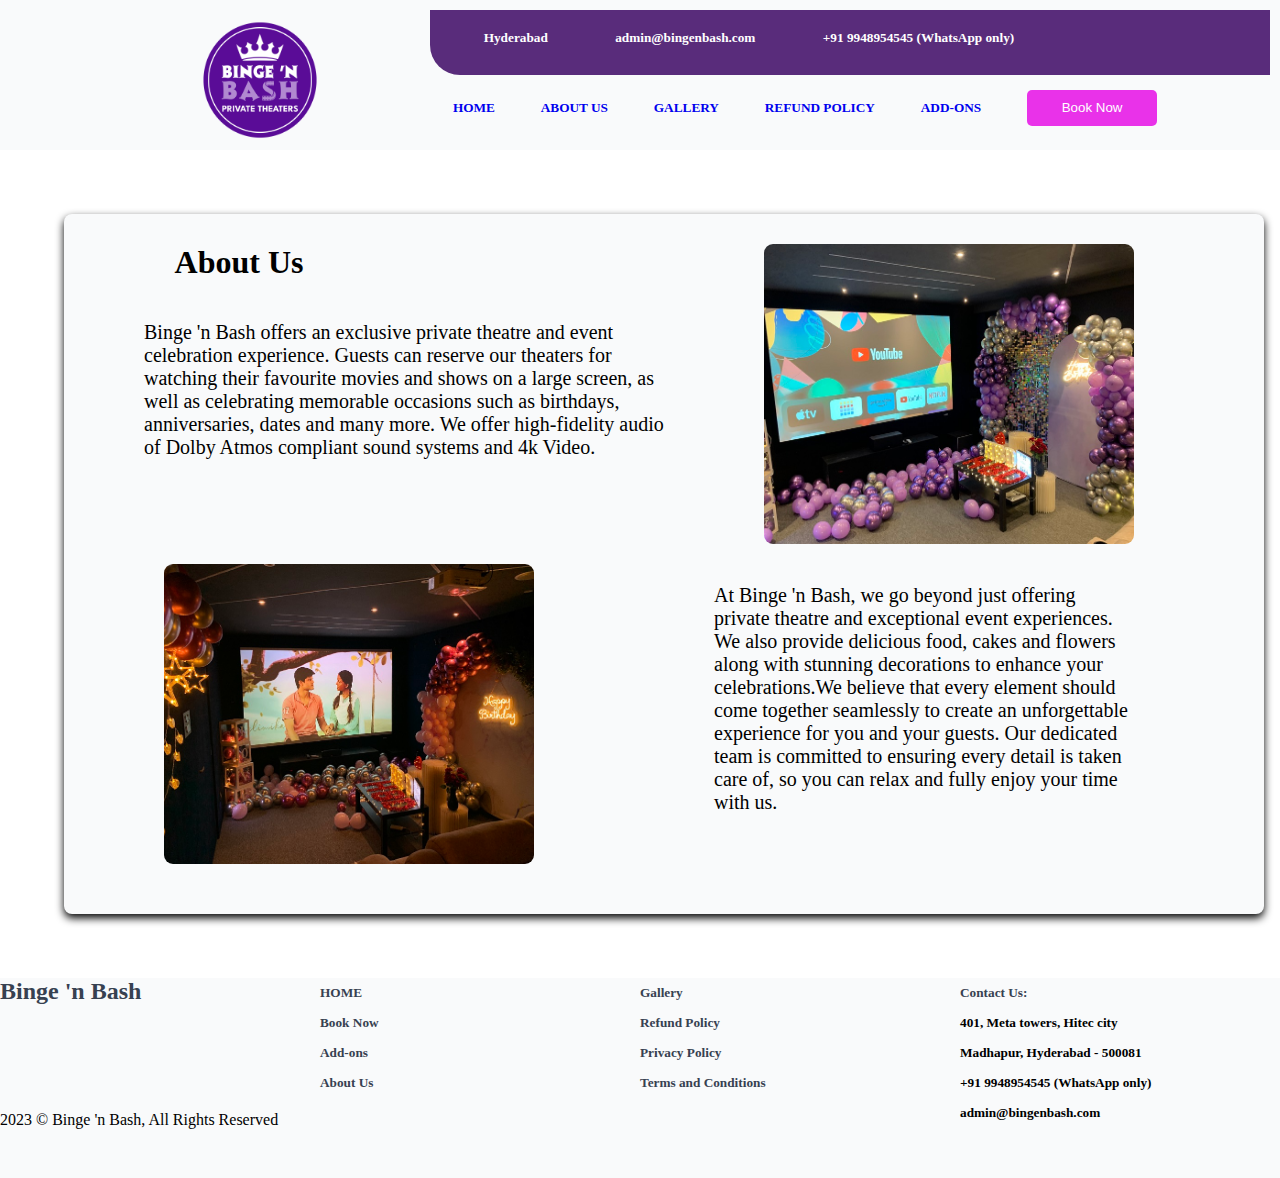
<file: about.html>
<!DOCTYPE html>
<html lang="en">
<head>
    <meta charset="UTF-8">
    <meta name="viewport" content="width=device-width, initial-scale=1.0">
    <link rel="stylesheet" href="about.css">
    <link rel="stylesheet" href="https://cdnjs.cloudflare.com/ajax/libs/font-awesome/6.5.1/css/all.min.css" integrity="sha512-DTOQO9RWCH3ppGqcWaEA1BIZOC6xxalwEsw9c2QQeAIftl+Vegovlnee1c9QX4TctnWMn13TZye+giMm8e2LwA==" crossorigin="anonymous" referrerpolicy="no-referrer" />
    <link rel="shortcut icon" href="vina\logo.png" type="image/x-icon">
</head>
<body>
    <div class="header">
        <a href="" class="im"> <img src="vina/logo.png" alt=""></a>
         <div class="nav-1">
             <a href="https://www.google.com/maps/place/Binge+'n+Bash+-+The+Party+Lounge/@17.4467329,78.3766231,17z/data=!3m1!4b1!4m6!3m5!1s0x3bcb93f64d17b98d:0x3370bfbf145a4e27!8m2!3d17.4467329!4d78.379198!16s%2Fg%2F11kk8w6hv1?entry=tts&shorturl=1">
                 <i class="fa-sharp fa-solid fa-location-dot"></i><h5>Hyderabad</h5></a>
              <a href="">   <i class="fa-sharp fa-solid fa-envelope"></i><h5> admin@bingenbash.com</h5></a>
              <a href="https://api.whatsapp.com/send/?phone=919948954545&text=Hi%2C+I+want+to+book+the+slot&type=phone_number&app_absent=0"> <i class="fa-brands fa-whatsapp"></i><h5>+91 9948954545 (WhatsApp only)</h5></a>
              
                 <a href="https://www.instagram.com/binge_n_bash/"><i class="fa-brands fa-instagram"></i></a>
                  <a href="https://www.facebook.com/people/Binge-n-Bash-Private-Theaters/61550343193803/"><i class="fa-brands fa-facebook"></i></a>
                  <a href="https://www.youtube.com/@bingenbash"><i class="fa-brands fa-youtube"></i></a>
            
         </div>
         <div class="nav2">
            <a href="index.html"><h5>HOME</h5></a>
            <a href="about.html"><h5>ABOUT US</h5></a>
           <a href="gallery.html"> <h5>GALLERY</h5></a>
            <a href="refund.html"><h5>REFUND POLICY</h5></a>
            <a href="add.html"><h5>ADD-ONS</h5></a>
            <a href="book.html"><button  class="istbutton">Book Now</button></a>
         </div>
 
     </div>


     <main>
        <div class="about-container">
            <div class="top">
                <div class="left"><h1>About Us</h1>

                   <p> Binge 'n Bash offers an exclusive private theatre and event celebration experience. Guests can reserve our theaters for watching their favourite movies and shows on a large screen, as well as celebrating memorable occasions such as birthdays, anniversaries, dates and many more. We offer high-fidelity audio of Dolby Atmos compliant sound systems and 4k Video.</p></div>
                <div class="right">
                    <img src="vina/majestic5.jpg" alt="">
                </div>
            </div>
            <div class="bottom">
                <div class="left1"><img src="vina/stellar2.a" alt=""></div>
                <div class="right1">
                    <p>At Binge 'n Bash, we go beyond just offering private theatre and exceptional event experiences. We also provide delicious food, cakes and flowers along with stunning decorations to enhance your celebrations.We believe that every element should come together seamlessly to create an unforgettable experience for you and your guests. Our dedicated team is committed to ensuring every detail is taken care of, so you can relax and fully enjoy your time with us.</p>
                </div>
            </div>
        </div>
        
    </main>


    
    <footer>
        <div class="container">
            <div class="sea">
                <a href=""><a href=""> <h2>Binge 'n Bash</h2></a>
                <div class="icon">
          
                    
              <a href="https://www.instagram.com/binge_n_bash/"><i class="fa-brands fa-instagram"></i></a>
               <a href="https://www.facebook.com/people/Binge-n-Bash-Private-Theaters/61550343193803/"><i class="fa-brands fa-facebook"></i></a>
               <a href="https://www.youtube.com/@bingenbash"><i class="fa-brands fa-youtube"></i></a>
                </div>
              <p id="ic"> 2023 © Binge 'n Bash, All Rights Reserved</p>
          
            </div>

            <div class="quick">
                <a href=""><h5>HOME</h6></a>
                <a href=""><h5>Book Now</h6></a>
               <a href=""> <h5>Add-ons</h6></a>
                <a href=""><h5>About Us</h6></a>
        
            </div>

            <div class="quick2">
                <a href=""><h5>Gallery</h5></a>
                <a href=""><h5>Refund Policy</h5></a>
                <a href=""><h5>Privacy Policy</h5></a>
                <a href=""><h5> Terms and Conditions</h5></a>
                </div>


<div class="cintact">
   <a href=""> <h5>Contact Us:</h5></a>
   <h5>401, Meta towers, Hitec city <br> 
    Madhapur, Hyderabad - 500081
   </h5>
   <h5>+91 9948954545 (WhatsApp only)</h5>
   <h5>admin@bingenbash.com</h5>
   
</div>

        </div>
    </footer>

</body>
</html>
</file>
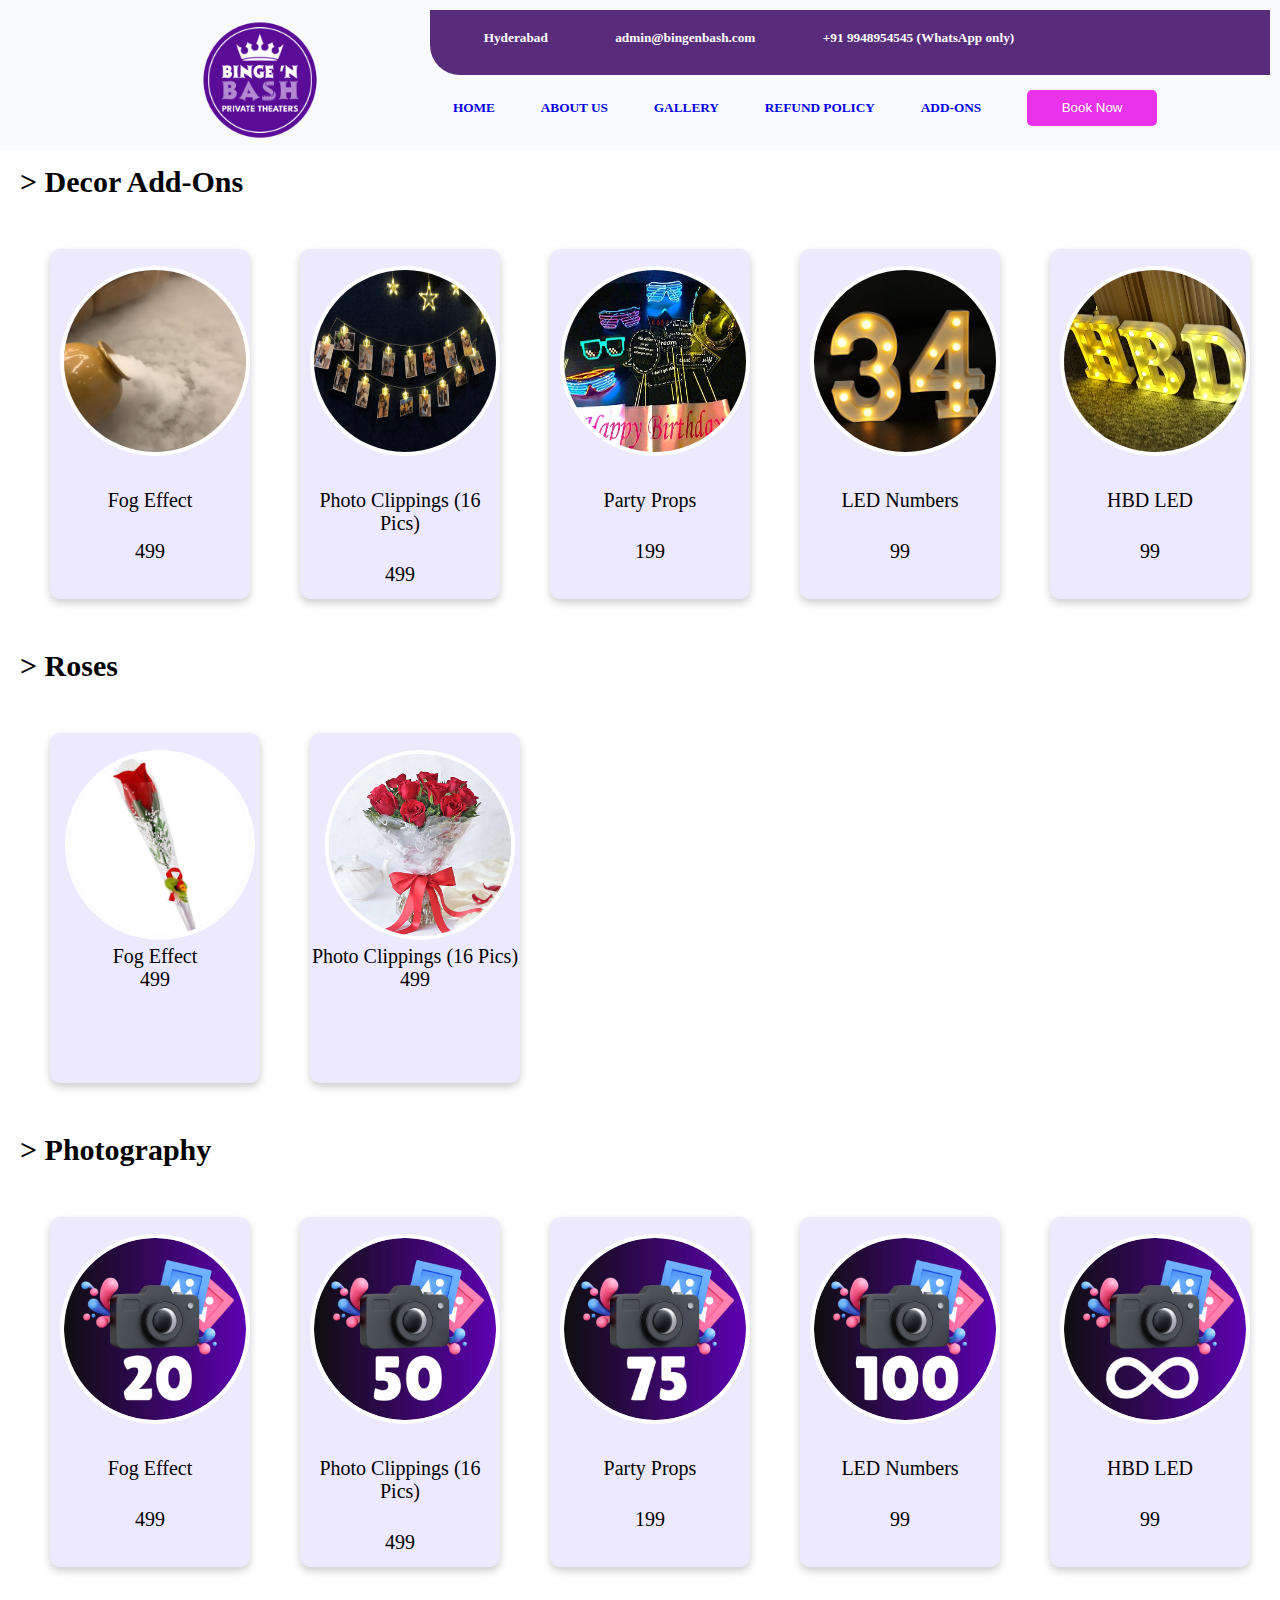
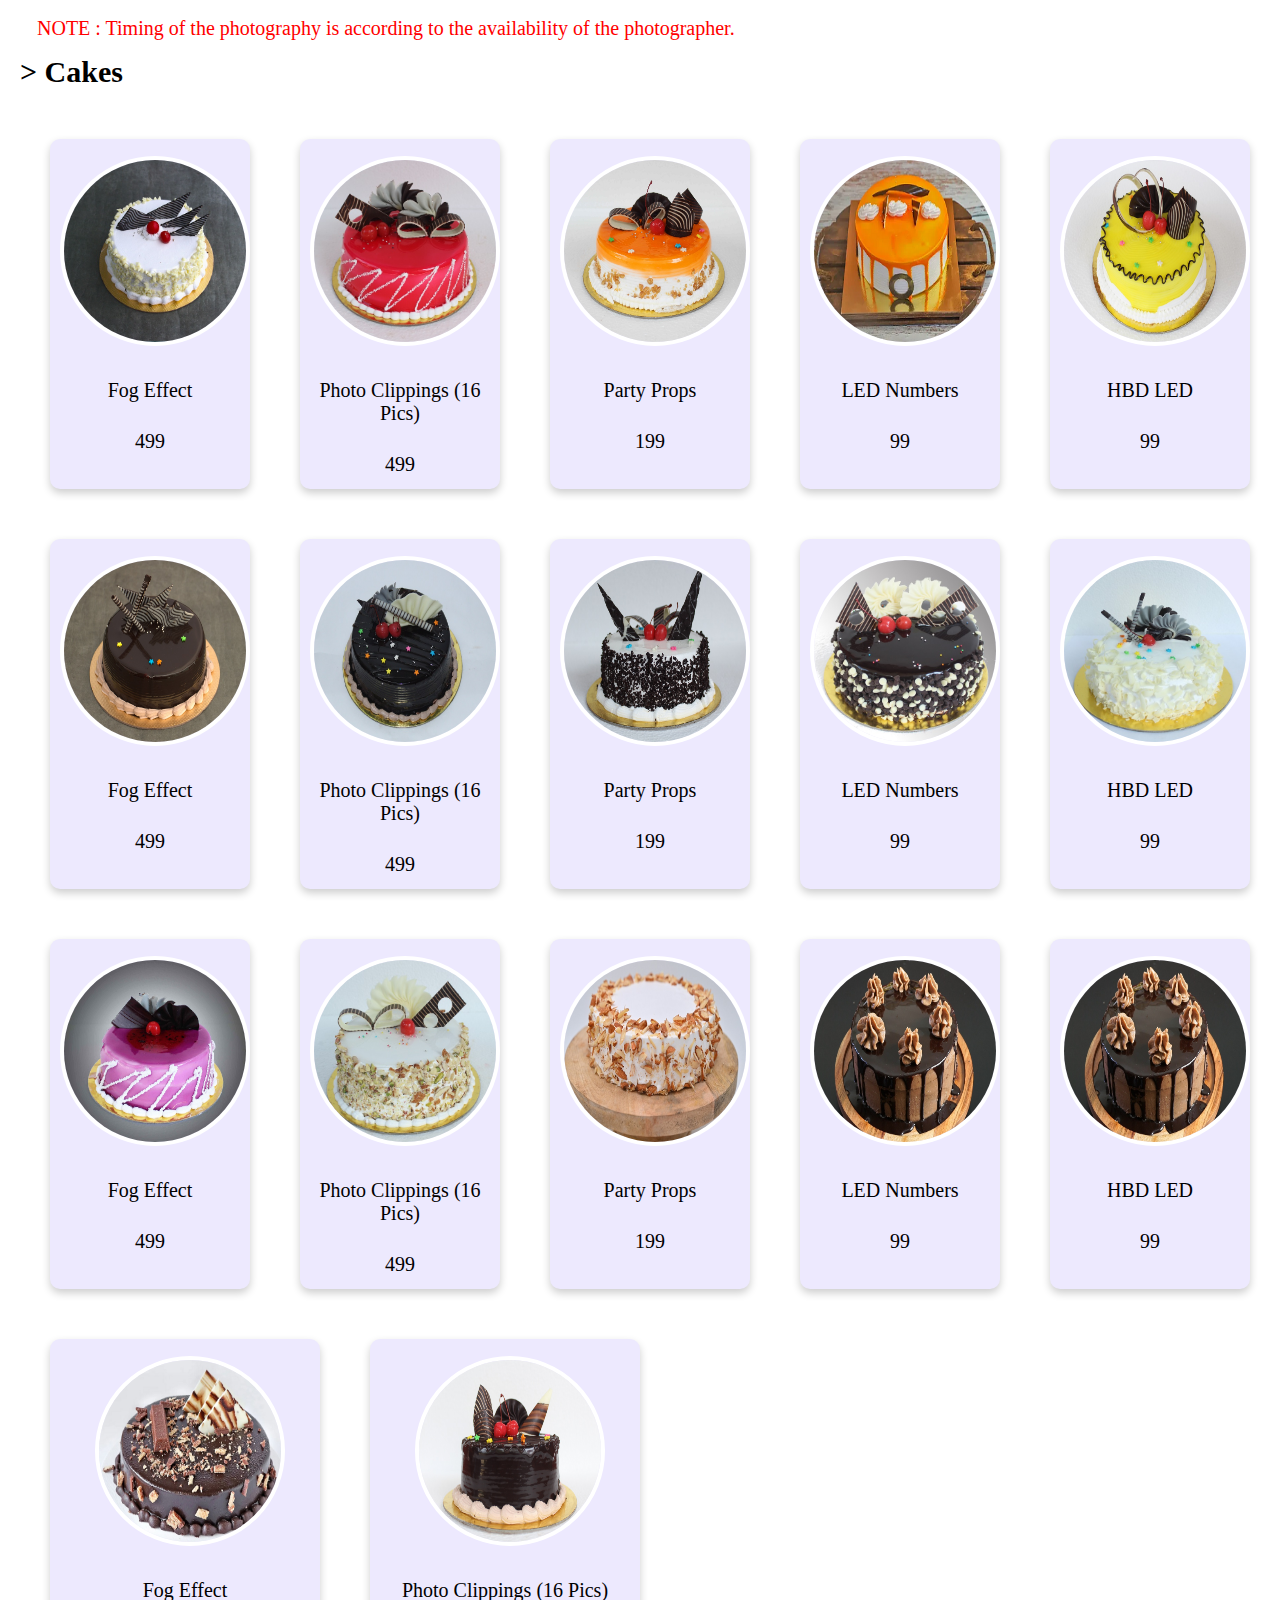
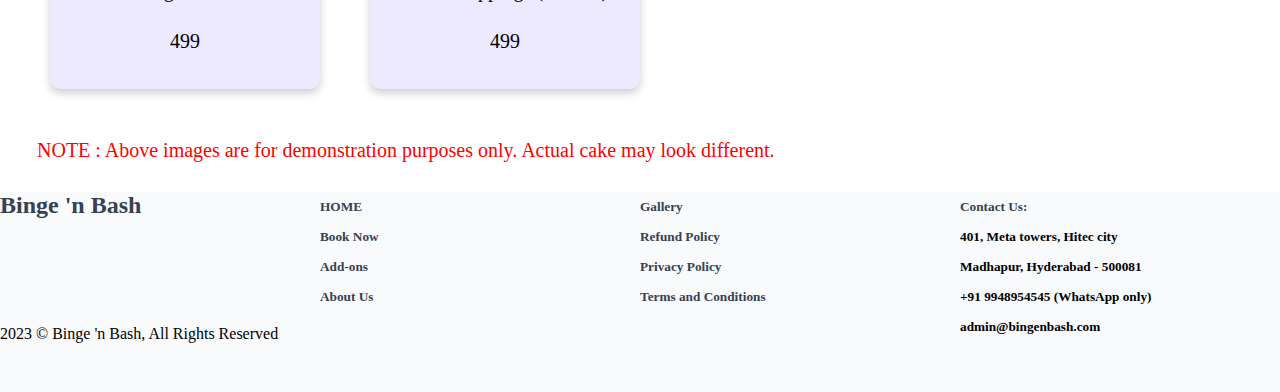
<file: add.html>
<!DOCTYPE html>
<html lang="en">
<head>
    <meta charset="UTF-8">
    <meta name="viewport" content="width=device-width, initial-scale=1.0">
    <link rel="stylesheet" href="add.css">
    <link rel="stylesheet" href="https://cdnjs.cloudflare.com/ajax/libs/font-awesome/6.5.1/css/all.min.css" integrity="sha512-DTOQO9RWCH3ppGqcWaEA1BIZOC6xxalwEsw9c2QQeAIftl+Vegovlnee1c9QX4TctnWMn13TZye+giMm8e2LwA==" crossorigin="anonymous" referrerpolicy="no-referrer" />
    <link rel="shortcut icon" href="vina\logo.png" type="image/x-icon">
</head>
<body>
    <div class="header">
        <a href="" class="im"> <img src="vina\logo.png" alt=""></a>
         <div class="nav-1">
             <a href="https://www.google.com/maps/place/Binge+'n+Bash+-+The+Party+Lounge/@17.4467329,78.3766231,17z/data=!3m1!4b1!4m6!3m5!1s0x3bcb93f64d17b98d:0x3370bfbf145a4e27!8m2!3d17.4467329!4d78.379198!16s%2Fg%2F11kk8w6hv1?entry=tts&shorturl=1">
                 <i class="fa-sharp fa-solid fa-location-dot"></i><h5>Hyderabad</h5></a>
              <a href="">   <i class="fa-sharp fa-solid fa-envelope"></i><h5> admin@bingenbash.com</h5></a>
              <a href="https://api.whatsapp.com/send/?phone=919948954545&text=Hi%2C+I+want+to+book+the+slot&type=phone_number&app_absent=0"> <i class="fa-brands fa-whatsapp"></i><h5>+91 9948954545 (WhatsApp only)</h5></a>
              
                 <a href="https://www.instagram.com/binge_n_bash/"><i class="fa-brands fa-instagram"></i></a>
                  <a href="https://www.facebook.com/people/Binge-n-Bash-Private-Theaters/61550343193803/"><i class="fa-brands fa-facebook"></i></a>
                  <a href="https://www.youtube.com/@bingenbash"><i class="fa-brands fa-youtube"></i></a>
            
         </div>
         <div class="nav2">
            <a href="home.html"><h5>HOME</h5></a>
            <a href="about.html"><h5>ABOUT US</h5></a>
           <a href="gallery.html"> <h5>GALLERY</h5></a>
            <a href="refund.html"><h5>REFUND POLICY</h5></a>
            <a href="add.html"><h5>ADD-ONS</h5></a>
            <a href="book.html"><button  class="istbutton">Book Now</button></a>
         </div>
 
     </div>


     <main>
        
        
        <h1>> Decor Add-Ons</h1>
        <div class="decor">
            <div class="container">
                <div class="card">
                    <img src="vina/fogeffect.png" alt="">
                    <p>Fog Effect</p>
                    <p>499</p>
                </div>
                <div class="card">
                    <img src="vina\photoclippings.jpg" alt="">
                        <p> Photo Clippings (16 Pics)</p>
                    <p>499</p>
                </div>
                <div class="card">
                    <img src="vina/partyprops.jpg" alt="">
                        <p> Party Props</p>         
                    <p>199</p>
                </div>
                <div class="card">
                    <img src="vina\lednumbers.jpg" alt="">
                      <p>LED Numbers         </p>
                    <p>99</p>
                </div>
                <div class="card">
                    <img src="vina\hbdletters.jpg" alt="">
                        <P> HBD LED </P>    
                    <p>99</p>
                </div>
            </div>

            <h1>> Roses</h1>
            <div class="container1">
                
                <div class="card1">
                    <img src="vina\singleflower.jpg"">
                    <p>Fog Effect</p>
                    <p>499</p>
                </div>
                <div class="card1">
                    <img src="vina\rosebouquet.png" alt="">
                        <p> Photo Clippings (16 Pics)</p>
                    <p>499</p>
                </div>
            </div>

<h1>> Photography</h1>
                <div class="container">
                    <div class="card">
                        <img src="vina\photo20.jpeg" alt="">
                        <p>Fog Effect</p>
                        <p>499</p>
                    </div>
                    <div class="card">
                        <img src="vina\photo50.jpeg" alt="">
                            <p> Photo Clippings (16 Pics)</p>
                        <p>499</p>
                    </div>
                    <div class="card">
                        <img src="vina\photo75.jpeg" alt="">
                            <p> Party Props</p>         
                        <p>199</p>
                    </div>
                    <div class="card">
                        <img src="vina\photo100.jpeg" alt="">
                          <p>LED Numbers         </p>
                        <p>99</p>
                    </div>
                    <div class="card">
                        <img src="vina\photounlimited.jpeg" alt="">
                            <P> HBD LED </P>    
                        <p>99</p>
                    </div>
                </div>
    
                
       <p id="one">NOTE : Timing of the photography is according to the availability of the photographer.</p>
            


       
<h1>> Cakes
</h1>

<div class="container">
    <div class="card">
        <img src="vina\vanillacake.jpg" alt="">
        <p>Fog Effect</p>
        <p>499</p>
    </div>
    <div class="card">
        <img src="vina\strawberrycake.jpg" alt="">
            <p> Photo Clippings (16 Pics)</p>
        <p>499</p>
    </div>
    <div class="card">
        <img src="vina\butterscotchcake.jpg" alt="">
            <p> Party Props</p>         
        <p>199</p>
    </div>
    <div class="card">
        <img src="vina\mangocrushcake.png" alt="">
          <p>LED Numbers         </p>
        <p>99</p>
    </div>
    <div class="card">
        <img src="vina\pineapplecake.jpg" alt="">
            <P> HBD LED </P>    
        <p>99</p>
    </div>
</div>

<div class="container">
    <div class="card">
        <img src="vina\chocolatecake.jpg" alt="">
        <p>Fog Effect</p>
        <p>499</p>
    </div>
    <div class="card">
        <img src="vina\darkchoclatecake.jpg" alt="">
            <p> Photo Clippings (16 Pics)</p>
        <p>499</p>
    </div>
    <div class="card">
        <img src="vina\blackforestcake.jpg" alt="">
            <p> Party Props</p>         
        <p>199</p>
    </div>
    <div class="card">
        <img src="vina\chocochipscake.jpg" alt="">
          <p>LED Numbers         </p>
        <p>99</p>
    </div>
    <div class="card">
        <img src="vina\whiteforestcake.jpg" alt="">
            <P> HBD LED </P>    
        <p>99</p>
    </div>
</div>

<div class="container">
    <div class="card">
        <img src="vina\blueberrycake.jpg" alt="">
        <p>Fog Effect</p>
        <p>499</p>
    </div>
    <div class="card">
        <img src="vina\dryfruitcake.jpg" alt="">
            <p> Photo Clippings (16 Pics)</p>
        <p>499</p>
    </div>
    <div class="card">
        <img src="vina\almondcrunchcake.jpeg" alt="">
            <p> Party Props</p>         
        <p>199</p>
    </div>
    <div class="card">
        <img src="vina\choclatecoffeecake.jpg" alt="">
          <p>LED Numbers         </p>
        <p>99</p>
    </div>
    <div class="card">
        <img src="vina\choclatecoffeecake.jpg" alt="">
            <P> HBD LED </P>    
        <p>99</p>
    </div>
</div>

<div class="container">
    <div class="card">
        <img src="vina\kitkatchoclatecake.jpg" alt="">
        <p>Fog Effect</p>
        <p>499</p>
    </div>
    <div class="card">
        <img src="vina\rumchoclatecake.jpg" alt="">
            <p> Photo Clippings (16 Pics)</p>
        <p>499</p>
    </div>
    
</div>
</div>


<p id="one">NOTE : Above images are for demonstration purposes only. Actual cake may look different.</p>

        </div>
    </main>


    
    <footer>
        <div class="container">
            <div class="sea">
                <a href=""><a href=""> <h2>Binge 'n Bash</h2></a>
                <div class="icon">
          
                    
              <a href="https://www.instagram.com/binge_n_bash/"><i class="fa-brands fa-instagram"></i></a>
               <a href="https://www.facebook.com/people/Binge-n-Bash-Private-Theaters/61550343193803/"><i class="fa-brands fa-facebook"></i></a>
               <a href="https://www.youtube.com/@bingenbash"><i class="fa-brands fa-youtube"></i></a>
                </div>
              <p id="ic"> 2023 © Binge 'n Bash, All Rights Reserved</p>
          
            </div>

            <div class="quick">
                <a href=""><h5>HOME</h6></a>
                <a href=""><h5>Book Now</h6></a>
               <a href=""> <h5>Add-ons</h6></a>
                <a href=""><h5>About Us</h6></a>
        
            </div>

            <div class="quick2">
                <a href=""><h5>Gallery</h5></a>
                <a href=""><h5>Refund Policy</h5></a>
                <a href=""><h5>Privacy Policy</h5></a>
                <a href=""><h5> Terms and Conditions</h5></a>
                </div>


<div class="cintact">
   <a href=""> <h5>Contact Us:</h5></a>
   <h5>401, Meta towers, Hitec city <br> 
    Madhapur, Hyderabad - 500081
   </h5>
   <h5>+91 9948954545 (WhatsApp only)</h5>
   <h5>admin@bingenbash.com</h5>
   
</div>

        </div>
    </footer>

</body>
</html>
</file>
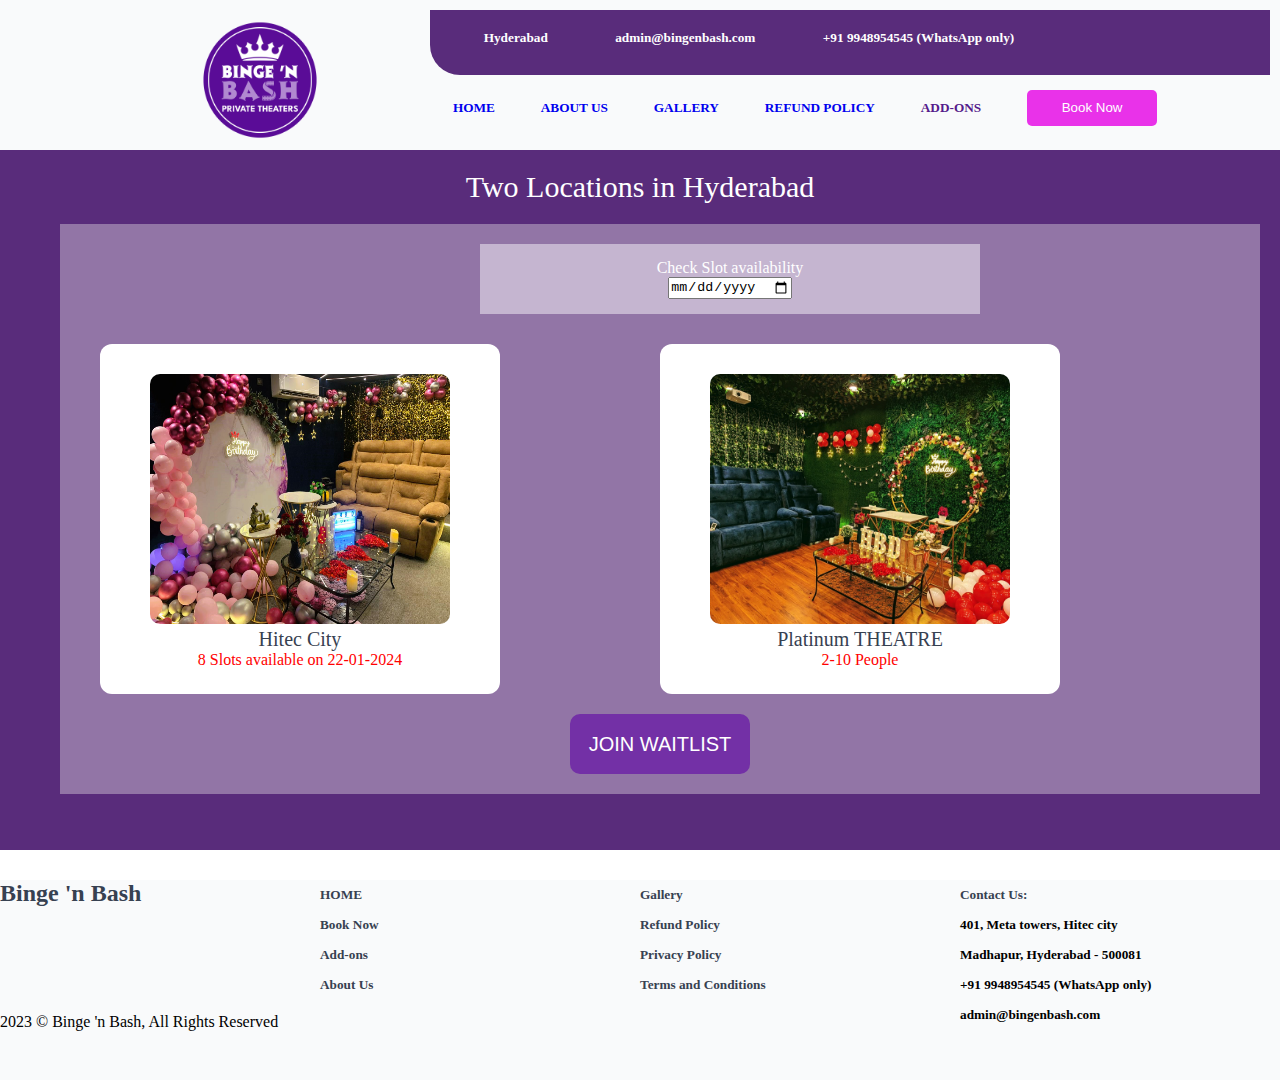
<file: book.html>
<!DOCTYPE html>
<html lang="en">
<head>
    <meta charset="UTF-8">
    <meta name="viewport" content="width=device-width, initial-scale=1.0">
    <link rel="stylesheet" href="book.css">
    <link rel="stylesheet" href="https://cdnjs.cloudflare.com/ajax/libs/font-awesome/6.5.1/css/all.min.css" integrity="sha512-DTOQO9RWCH3ppGqcWaEA1BIZOC6xxalwEsw9c2QQeAIftl+Vegovlnee1c9QX4TctnWMn13TZye+giMm8e2LwA==" crossorigin="anonymous" referrerpolicy="no-referrer" />
    <link rel="shortcut icon" href="vina\logo.png" type="image/x-icon">
</head>
<body>
    <div class="header">
        <a href="" class="im"> <img src="vina\logo.png" alt=""></a>
         <div class="nav-1">
             <a href="https://www.google.com/maps/place/Binge+'n+Bash+-+The+Party+Lounge/@17.4467329,78.3766231,17z/data=!3m1!4b1!4m6!3m5!1s0x3bcb93f64d17b98d:0x3370bfbf145a4e27!8m2!3d17.4467329!4d78.379198!16s%2Fg%2F11kk8w6hv1?entry=tts&shorturl=1">
                 <i class="fa-sharp fa-solid fa-location-dot"></i><h5>Hyderabad</h5></a>
              <a href="">   <i class="fa-sharp fa-solid fa-envelope"></i><h5> admin@bingenbash.com</h5></a>
              <a href="https://api.whatsapp.com/send/?phone=919948954545&text=Hi%2C+I+want+to+book+the+slot&type=phone_number&app_absent=0"> <i class="fa-brands fa-whatsapp"></i><h5>+91 9948954545 (WhatsApp only)</h5></a>
              
                 <a href="https://www.instagram.com/binge_n_bash/"><i class="fa-brands fa-instagram"></i></a>
                  <a href="https://www.facebook.com/people/Binge-n-Bash-Private-Theaters/61550343193803/"><i class="fa-brands fa-facebook"></i></a>
                  <a href="https://www.youtube.com/@bingenbash"><i class="fa-brands fa-youtube"></i></a>
            
         </div>
         <div class="nav2">
            <a href="home.html"><h5>HOME</h5></a>
            <a href="about.html"><h5>ABOUT US</h5></a>
           <a href="gallery.html"> <h5>GALLERY</h5></a>
            <a href="refund.html"><h5>REFUND POLICY</h5></a>
            <a href=""><h5>ADD-ONS</h5></a>
            <a href="book.html"><button  class="istbutton">Book Now</button></a>
         </div>
 
     </div>


     <main>
        <div class="card-container">
            <h2>Two Locations in Hyderabad
            </h2>
            <div class="box-container1">
                <div class="in"><label for="Check Slot availability">Check Slot availability
                    <br><input type="date" >
                </label></div>
                <div class="box-container">
                <div class="box">
                  <a href="platinum.html"> <img src="vina\v2stellar1.jpg" alt=""></a>
                    <h2>Hitec City</h2>
                    
                    <a href="">8 Slots available  on 22-01-2024</a>
                </div>

                <div class="box">
                 <a href="platinum.html"><img src="vina\emerald1book.jpg" alt=""></a>
                    <h2>platinum THEATRE</h2>
                    
                    <a href="">2-10 People</a>
                </div>
                
            </div>
            <button class="last">JOIN WAITLIST</button>
        </div>
        </div>
    </main>


    
    <footer>
        <div class="container">
            <div class="sea">
                <a href=""><a href=""> <h2>Binge 'n Bash</h2></a>
                <div class="icon">
          
                    
              <a href="https://www.instagram.com/binge_n_bash/"><i class="fa-brands fa-instagram"></i></a>
               <a href="https://www.facebook.com/people/Binge-n-Bash-Private-Theaters/61550343193803/"><i class="fa-brands fa-facebook"></i></a>
               <a href="https://www.youtube.com/@bingenbash"><i class="fa-brands fa-youtube"></i></a>
                </div>
              <p id="ic"> 2023 © Binge 'n Bash, All Rights Reserved</p>
          
            </div>

            <div class="quick">
                <a href=""><h5>HOME</h6></a>
                <a href=""><h5>Book Now</h6></a>
               <a href=""> <h5>Add-ons</h6></a>
                <a href=""><h5>About Us</h6></a>
        
            </div>

            <div class="quick2">
                <a href=""><h5>Gallery</h5></a>
                <a href=""><h5>Refund Policy</h5></a>
                <a href=""><h5>Privacy Policy</h5></a>
                <a href=""><h5> Terms and Conditions</h5></a>
                </div>


<div class="cintact">
   <a href=""> <h5>Contact Us:</h5></a>
   <h5>401, Meta towers, Hitec city <br> 
    Madhapur, Hyderabad - 500081
   </h5>
   <h5>+91 9948954545 (WhatsApp only)</h5>
   <h5>admin@bingenbash.com</h5>
   
</div>

        </div>
    </footer>

</body>
</html>
</file>
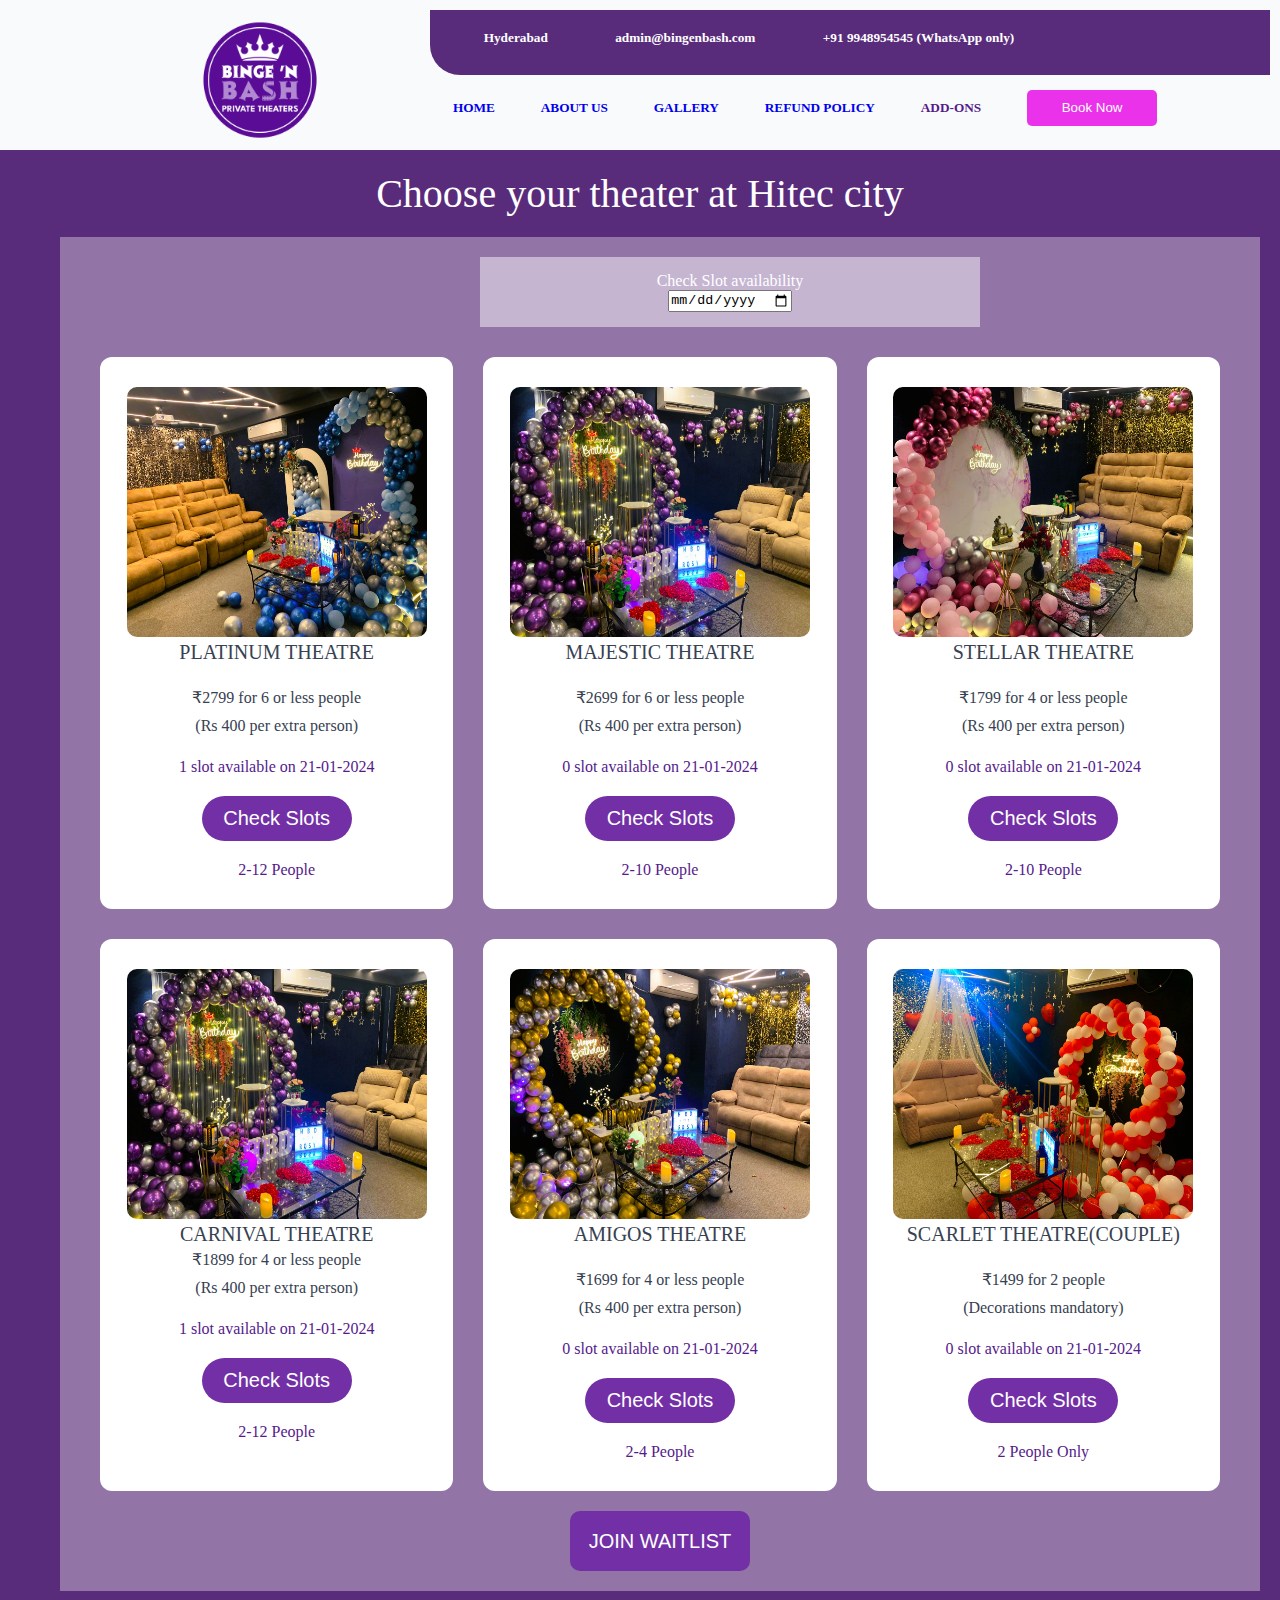
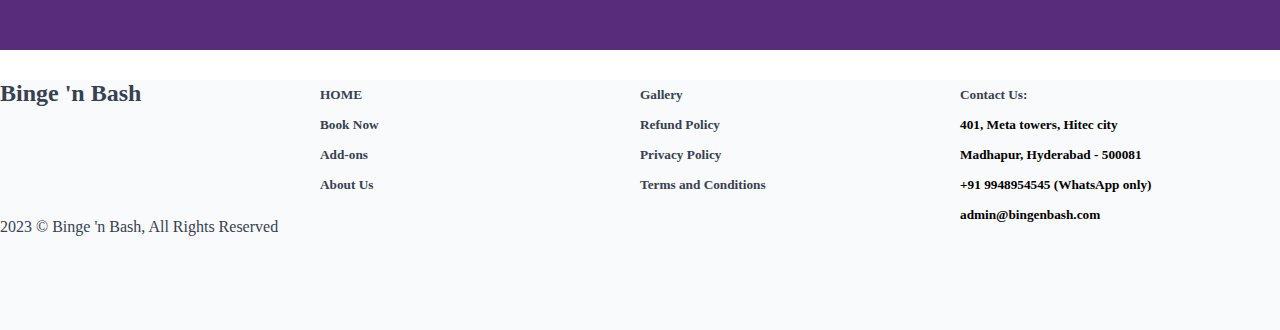
<file: last.html>
<!DOCTYPE html>
<html lang="en">
<head>
    <meta charset="UTF-8">
    <meta name="viewport" content="width=device-width, initial-scale=1.0">
    <title>Private Theaters for Celebrations in Hyderabad - Binge 'n Bash</title>
    <link rel="stylesheet" href="https://cdnjs.cloudflare.com/ajax/libs/font-awesome/6.5.1/css/all.min.css" integrity="sha512-DTOQO9RWCH3ppGqcWaEA1BIZOC6xxalwEsw9c2QQeAIftl+Vegovlnee1c9QX4TctnWMn13TZye+giMm8e2LwA==" crossorigin="anonymous" referrerpolicy="no-referrer" />
    <link rel="stylesheet" href="style.css">
</head>
<body>
    <div class="container1">
    <div class="header">
       <a href="" class="im"> <img src="vina/logo.png" alt=""></a>
        <div class="nav-1">
            <a href="https://www.google.com/maps/place/Binge+'n+Bash+-+The+Party+Lounge/@17.4467329,78.3766231,17z/data=!3m1!4b1!4m6!3m5!1s0x3bcb93f64d17b98d:0x3370bfbf145a4e27!8m2!3d17.4467329!4d78.379198!16s%2Fg%2F11kk8w6hv1?entry=tts&shorturl=1">
                <i class="fa-sharp fa-solid fa-location-dot"></i><h5>Hyderabad</h5></a>
             <a href="">   <i class="fa-sharp fa-solid fa-envelope"></i><h5> admin@bingenbash.com</h5></a>
             <a href="https://api.whatsapp.com/send/?phone=919948954545&text=Hi%2C+I+want+to+book+the+slot&type=phone_number&app_absent=0"> <i class="fa-brands fa-whatsapp"></i><h5>+91 9948954545 (WhatsApp only)</h5></a>
             
                <a href="https://www.instagram.com/binge_n_bash/"><i class="fa-brands fa-instagram"></i></a>
                 <a href="https://www.facebook.com/people/Binge-n-Bash-Private-Theaters/61550343193803/"><i class="fa-brands fa-facebook"></i></a>
                 <a href="https://www.youtube.com/@bingenbash"><i class="fa-brands fa-youtube"></i></a>
           
        </div>
        <div class="nav2">
           <a href="home.html"><h5>HOME</h5></a>
            <a href="about.html"><h5>ABOUT US</h5></a>
           <a href="gallery.html"> <h5>GALLERY</h5></a>
            <a href="refund.html"><h5>REFUND POLICY</h5></a>
            <a href=""><h5>ADD-ONS</h5></a>
            <a href="book.html"><button  class="istbutton">Book Now</button></a>
        </div>

    </div>
    <main>
        <div class="card-container">
            <h1>Choose your theater at Hitec city</h1>
            <div class="box-container1">
                <div class="in"><label for="Check Slot availability">Check Slot availability
                    <br><input type="date" >
                </label></div>
                <div class="box-container">
                <div class="box">
                    <img src="vina/v2.jpg" alt="">
                   <a href="platinum.html"> <h2>PLATINUM THEATRE</h2></a>
                    <p id="ze">₹2799 for 6 or less people </p>
                    <p id="ist">(Rs 400 per extra person)</p><br>
                    <a href="" id="ista">1 slot available on 21-01-2024</a><br>
                    <a href=""><button>Check Slots</button></a><br>
                    <a href="">2-12 People</a>
                </div>

                <div class="box">
                    <img src="vina/v4.jpg" alt="">
                    <h2>MAJESTIC THEATRE</h2>
                    <p id="ze">₹2699 for 6 or less people </p>
                    <p id="ist">(Rs 400 per extra person)</p><br>
                    <a href="" id="ista">0 slot available on 21-01-2024</a><br>
                    <a href=""><button>Check Slots</button></a><br>
                    <a href="">2-10 People</a>
                </div>
                <div class="box">
                    <img src="vina/v2stellar1.jpg" alt="">
                    <h2>STELLAR THEATRE</h2>
                    <p id="ze">₹1799 for 4 or less people </p>
                    <p id="ist">(Rs 400 per extra person)</p><br>
                    <a href="" id="ista">0 slot available on 21-01-2024</a><br>
                    <a href=""><button>Check Slots</button></a><br>
                    <a href="">2-10 People</a>
                </div>
                <div class="box">
                    <img src="vina/v2carnival1.jpg" alt="">
                    <h2>CARNIVAL THEATRE</h2>
                    <p>₹1899 for 4 or less people </p>
                    <p id="ist">(Rs 400 per extra person)</p><br>
                    <a href="" id="ista">1 slot available on 21-01-2024</a> <br>
                    <a href=""><button>Check Slots</button></a><br>
                    <a href="">2-12 People</a>
                </div>
                <div class="box">
                    <img src="vina/v5.jpg" alt="">
                    <h2>AMIGOS THEATRE</h2>
                    <p id="ze">₹1699 for 4 or less people </p>
                    <p id="ist">(Rs 400 per extra person)</p><br>
                    <a href="" id="ista">0 slot available on 21-01-2024</a><br>
                    <a href=""><button>Check Slots</button></a><br>
                    <a href="">2-4 People</a>
                </div>
                <div class="box">
                    <img src="vina/v2scarlet1.jpg" alt="">
                    <h2>SCARLET THEATRE(COUPLE)</h2>
                    <p id="ze">₹1499 for 2 people  </p>
                    <p id="ist">(Decorations mandatory)</p><br>
                    <a href="" id="ista">0 slot available on 21-01-2024</a><br>
                    <a href=""><button>Check Slots</button></a><br>
                    <a href="">2 People Only</a>
                </div>
            </div>
            <button class="last">JOIN WAITLIST</button>
        </div>
        </div>
    </main>


    <footer>
        <div class="container">
            <div class="sea">
                <a href=""><a href=""> <h2>Binge 'n Bash</h2></a>
                <div class="icon">
          
                    
              <a href="https://www.instagram.com/binge_n_bash/"><i class="fa-brands fa-instagram"></i></a>
               <a href="https://www.facebook.com/people/Binge-n-Bash-Private-Theaters/61550343193803/"><i class="fa-brands fa-facebook"></i></a>
               <a href="https://www.youtube.com/@bingenbash"><i class="fa-brands fa-youtube"></i></a>
                </div>
              <p id="ic"> 2023 © Binge 'n Bash, All Rights Reserved</p>
          
            </div>

            <div class="quick">
                <a href=""><h5>HOME</h6></a>
                <a href=""><h5>Book Now</h6></a>
               <a href=""> <h5>Add-ons</h6></a>
                <a href=""><h5>About Us</h6></a>
        
            </div>

            <div class="quick2">
                <a href=""><h5>Gallery</h5></a>
                <a href=""><h5>Refund Policy</h5></a>
                <a href=""><h5>Privacy Policy</h5></a>
                <a href=""><h5> Terms and Conditions</h5></a>
                </div>


<div class="cintact">
   <a href=""> <h5>Contact Us:</h5></a>
   <h5>401, Meta towers, Hitec city <br> 
    Madhapur, Hyderabad - 500081
   </h5>
   <h5>+91 9948954545 (WhatsApp only)</h5>
   <h5>admin@bingenbash.com</h5>
   
</div>

        </div>
    </footer>
</div>
</body>
</html>
</file>
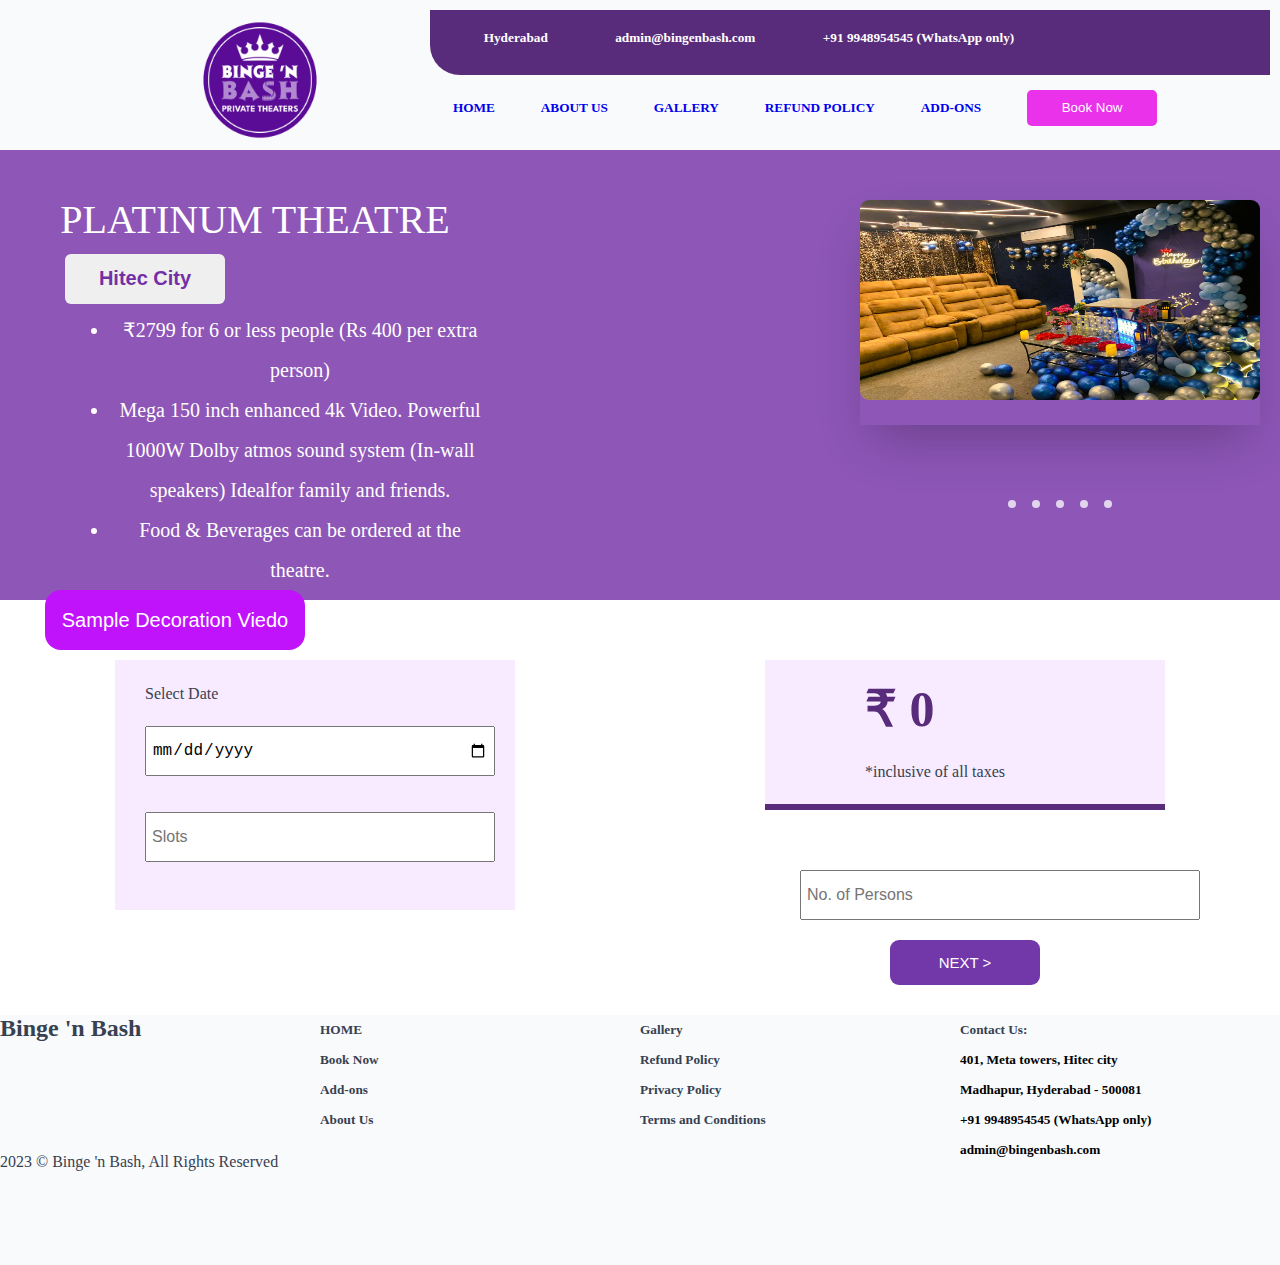
<file: platinum.html>
<!DOCTYPE html>
<html lang="en">
<head>
    <meta charset="UTF-8">
    <meta name="viewport" content="width=device-width, initial-scale=1.0">
    <title>Private Theaters for Celebrations in Hyderabad - Binge 'n Bash</title>
    <link rel="stylesheet" href="https://cdnjs.cloudflare.com/ajax/libs/font-awesome/6.5.1/css/all.min.css" integrity="sha512-DTOQO9RWCH3ppGqcWaEA1BIZOC6xxalwEsw9c2QQeAIftl+Vegovlnee1c9QX4TctnWMn13TZye+giMm8e2LwA==" crossorigin="anonymous" referrerpolicy="no-referrer" />
    <link rel="stylesheet" href="plat.css">
    <link rel="shortcut icon" href="vina\logo.png" type="image/x-icon">
</head>
<body>
    <div class="container1">
    <div class="header">
        <a href="" class="im"> <img src="vina/logo.png" alt=""></a>
        <div class="nav-1">
            <a href="https://www.google.com/maps/place/Binge+'n+Bash+-+The+Party+Lounge/@17.4467329,78.3766231,17z/data=!3m1!4b1!4m6!3m5!1s0x3bcb93f64d17b98d:0x3370bfbf145a4e27!8m2!3d17.4467329!4d78.379198!16s%2Fg%2F11kk8w6hv1?entry=tts&shorturl=1">
                <i class="fa-sharp fa-solid fa-location-dot"></i><h5>Hyderabad</h5></a>
             <a href="">   <i class="fa-sharp fa-solid fa-envelope"></i><h5> admin@bingenbash.com</h5></a>
             <a href="https://api.whatsapp.com/send/?phone=919948954545&text=Hi%2C+I+want+to+book+the+slot&type=phone_number&app_absent=0"> <i class="fa-brands fa-whatsapp"></i><h5>+91 9948954545 (WhatsApp only)</h5></a>
             
                <a href="https://www.instagram.com/binge_n_bash/"><i class="fa-brands fa-instagram"></i></a>
                 <a href="https://www.facebook.com/people/Binge-n-Bash-Private-Theaters/61550343193803/"><i class="fa-brands fa-facebook"></i></a>
                 <a href="https://www.youtube.com/@bingenbash"><i class="fa-brands fa-youtube"></i></a>
           
        </div>
        <div class="nav2">
            <a href="index.html"><h5>HOME</h5></a>
            <a href="about.html"><h5>ABOUT US</h5></a>
            <a href="gallery.html"><h5>GALLERY</h5></a>
            <a href="refund.html"><h5>REFUND POLICY</h5></a>
            <a href="add.html"><h5>ADD-ONS</h5></a>
            <a href="book.html"><button  class="istbutton">Book Now</button></a>
        </div>

    </div>



    <main>
        <div class="card-container">
            <div class="left">
                <h1>PLATINUM THEATRE</h1>
                <a href="https://www.google.com/maps/place/Binge+'n+Bash+-+The+Party+Lounge/@17.4467329,78.3766231,17z/data=!3m1!4b1!4m6!3m5!1s0x3bcb93f64d17b98d:0x3370bfbf145a4e27!8m2!3d17.4467329!4d78.379198!16s%2Fg%2F11kk8w6hv1?entry=tts&shorturl=1"></a><button class="istbtn"> <i class="fa-sharp fa-solid fa-location-dot"></i>Hitec City</button></a>
                <ul>
                    <h4><li>₹2799 for 6 or less people (Rs 400 per extra person)</li></h4>
                    <h4><li>Mega 150 inch enhanced 4k Video.
                            Powerful 1000W 
                            Dolby atmos sound system (In-wall speakers)
                            Idealfor family and friends.</li></h4>
                    <h4><li>Food & Beverages can be ordered at the theatre.</li></h4>
                </ul>
                <a href="https://www.youtube.com/watch?v=-L4gB3q4Rus"><button class="second">Sample Decoration Viedo</button></a>
            </div>
            <div class="right">
                <div class="slider-wrapper">
                    <div class="slider">
                        <img src="vina/v2platinum1.jpg" alt="" id="slide1">
                        <img src="vina/v2ami.jpg" alt="" id="slide2">
                        <img src="vina/v2carnival1.jpg" alt="" id="slide3">
                        <img src="vina/v2scarlet1.jpg" alt="" id="slide4">
                        <img src="vina/v2stellar1.jpg" alt="" id="slide5">
                    </div>
                    <div class="slider-nav">
                        <a href="#slide1"></a>
                        <a href="#slide2"></a>
                        <a href="#slide3"></a>
                        <a href="#slide4"></a>
                        <a href="#slide5"></a>

                    </div>
                </div>
            </div>
    
        
    </main>
<div class="form">
    <div class="left1">
        <p>Select Date </p><br>
        <input type="date" id="istinput"  placeholder=""><br>
        <br> <br>
        <input type="text" id="istinput"  placeholder="Slots">
    </div>
    <div class="right2">
        <h1>₹ 0</h1>
        <p>*inclusive of all taxes</p>
    </div>

   
</div>
<div class="bootom">
<input type="number" max="12" id="no" placeholder="No. of Persons">
<br> 
<a href=""><button class="next">Next ></button></a>
</div>


    <footer>
        <div class="container">
            <div class="sea">
                <a href=""><a href=""> <h2>Binge 'n Bash</h2></a>
                <div class="icon">
          
                    
              <a href="https://www.instagram.com/binge_n_bash/"><i class="fa-brands fa-instagram"></i></a>
               <a href="https://www.facebook.com/people/Binge-n-Bash-Private-Theaters/61550343193803/"><i class="fa-brands fa-facebook"></i></a>
               <a href="https://www.youtube.com/@bingenbash"><i class="fa-brands fa-youtube"></i></a>
                </div>
              <p id="ic"> 2023 © Binge 'n Bash, All Rights Reserved</p>
          
            </div>

            <div class="quick">
                <a href=""><h5>HOME</h6></a>
                <a href=""><h5>Book Now</h6></a>
               <a href=""> <h5>Add-ons</h6></a>
                <a href=""><h5>About Us</h6></a>
        
            </div>

            <div class="quick2">
                <a href=""><h5>Gallery</h5></a>
                <a href=""><h5>Refund Policy</h5></a>
                <a href=""><h5>Privacy Policy</h5></a>
                <a href=""><h5> Terms and Conditions</h5></a>
                </div>


<div class="cintact">
   <a href=""> <h5>Contact Us:</h5></a>
   <h5>401, Meta towers, Hitec city <br> 
    Madhapur, Hyderabad - 500081
   </h5>
   <h5>+91 9948954545 (WhatsApp only)</h5>
   <h5>admin@bingenbash.com</h5>
   
</div>

        </div>
    </footer>
</div>
</body>
</html>
</file>
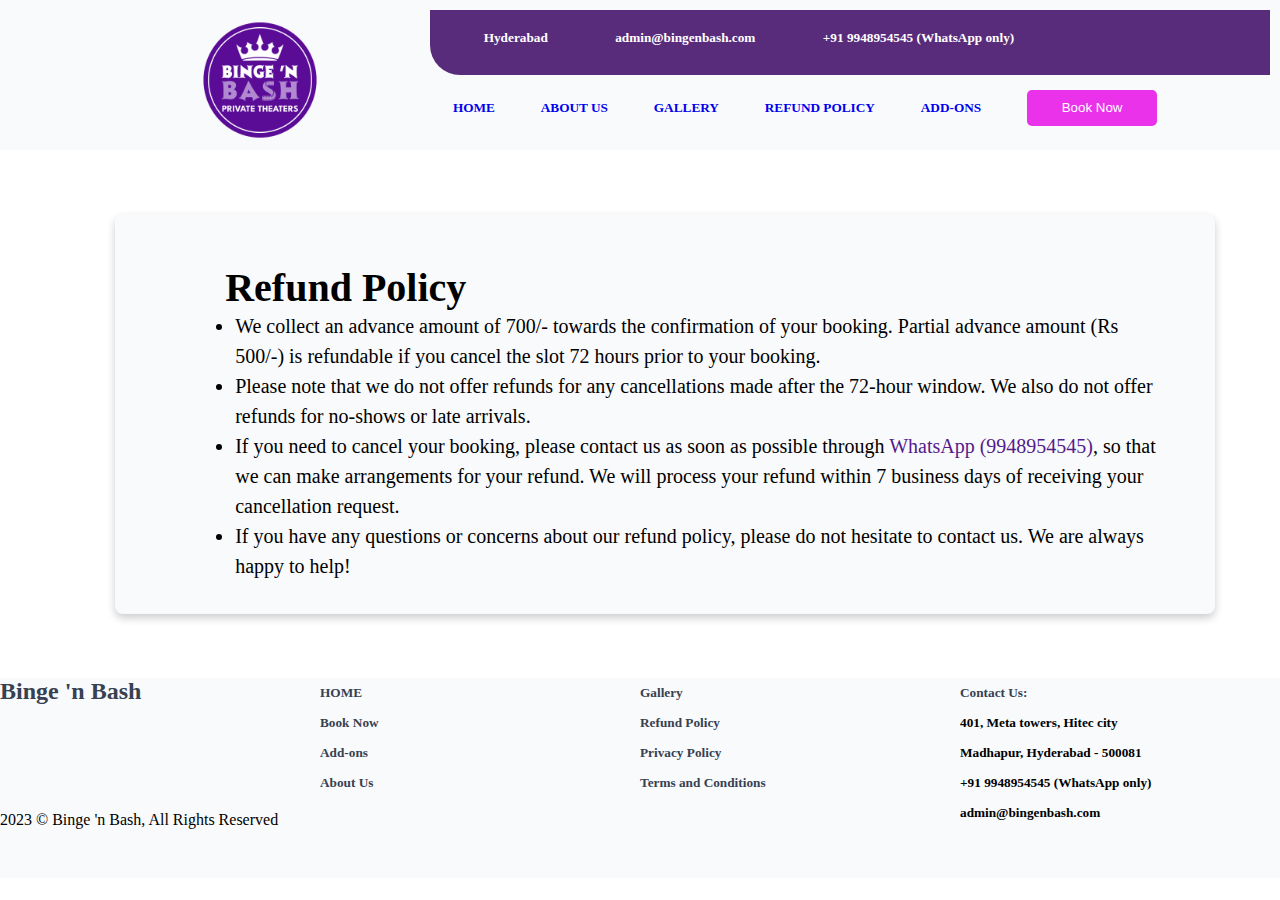
<file: refund.html>
<!DOCTYPE html>
<html lang="en">
<head>
    <meta charset="UTF-8">
    <meta name="viewport" content="width=device-width, initial-scale=1.0">
    <link rel="stylesheet" href="refund.css">
    <link rel="stylesheet" href="https://cdnjs.cloudflare.com/ajax/libs/font-awesome/6.5.1/css/all.min.css" integrity="sha512-DTOQO9RWCH3ppGqcWaEA1BIZOC6xxalwEsw9c2QQeAIftl+Vegovlnee1c9QX4TctnWMn13TZye+giMm8e2LwA==" crossorigin="anonymous" referrerpolicy="no-referrer" />
    <link rel="shortcut icon" href="vina\logo.png" type="image/x-icon">
</head>
<body>
    <div class="header">
        <a href="" class="im"> <img src="vina/logo.png" alt=""></a>
         <div class="nav-1">
             <a href="https://www.google.com/maps/place/Binge+'n+Bash+-+The+Party+Lounge/@17.4467329,78.3766231,17z/data=!3m1!4b1!4m6!3m5!1s0x3bcb93f64d17b98d:0x3370bfbf145a4e27!8m2!3d17.4467329!4d78.379198!16s%2Fg%2F11kk8w6hv1?entry=tts&shorturl=1">
                 <i class="fa-sharp fa-solid fa-location-dot"></i><h5>Hyderabad</h5></a>
              <a href="">   <i class="fa-sharp fa-solid fa-envelope"></i><h5> admin@bingenbash.com</h5></a>
              <a href="https://api.whatsapp.com/send/?phone=919948954545&text=Hi%2C+I+want+to+book+the+slot&type=phone_number&app_absent=0"> <i class="fa-brands fa-whatsapp"></i><h5>+91 9948954545 (WhatsApp only)</h5></a>
              
                 <a href="https://www.instagram.com/binge_n_bash/"><i class="fa-brands fa-instagram"></i></a>
                  <a href="https://www.facebook.com/people/Binge-n-Bash-Private-Theaters/61550343193803/"><i class="fa-brands fa-facebook"></i></a>
                  <a href="https://www.youtube.com/@bingenbash"><i class="fa-brands fa-youtube"></i></a>
            
         </div>
         <div class="nav2">
            <a href="index.html"><h5>HOME</h5></a>
            <a href="about.html"><h5>ABOUT US</h5></a>
             <a href="gallery.html"><h5>GALLERY</h5></a>
             <a href="refund.html"><h5>REFUND POLICY</h5></a>
             <a href="add.html"><h5>ADD-ONS</h5></a>
             <a href="book.html"><button  class="istbutton">Book Now</button></a>
         </div>
 
     </div>

     <!-- header end here -->


<!-- main section starts -->

     <main>
        
       <div class="container2">
        <h1>Refund Policy</h1>
        <ul>
            <li>We collect an advance amount of 700/- towards the confirmation of your booking. Partial advance amount (Rs 500/-) is refundable if you cancel the slot 72 hours prior to your booking.</li>
            <li>Please note that we do not offer refunds for any cancellations made after the 72-hour window. We also do not offer refunds for no-shows or late arrivals.</li>
            <li>If you need to cancel your booking, please contact us as soon as possible through <a href="">WhatsApp (9948954545)</a>, so that we can make arrangements for your refund. We will process your refund within 7 business days of receiving your cancellation request.</li>
            <li>If you have any questions or concerns about our refund policy, please do not hesitate to contact us. We are always happy to help!</li>
        </ul>
       </div>
    </main>


    
    <footer>
        <div class="container">
            <div class="sea">
                <a href=""><a href=""> <h2>Binge 'n Bash</h2></a>
                <div class="icon">
          
                    
              <a href="https://www.instagram.com/binge_n_bash/"><i class="fa-brands fa-instagram"></i></a>
               <a href="https://www.facebook.com/people/Binge-n-Bash-Private-Theaters/61550343193803/"><i class="fa-brands fa-facebook"></i></a>
               <a href="https://www.youtube.com/@bingenbash"><i class="fa-brands fa-youtube"></i></a>
                </div>
              <p id="ic"> 2023 © Binge 'n Bash, All Rights Reserved</p>
          
            </div>

            <div class="quick">
                <a href=""><h5>HOME</h6></a>
                <a href=""><h5>Book Now</h6></a>
               <a href=""> <h5>Add-ons</h6></a>
                <a href=""><h5>About Us</h6></a>
        
            </div>

            <div class="quick2">
                <a href=""><h5>Gallery</h5></a>
                <a href=""><h5>Refund Policy</h5></a>
                <a href=""><h5>Privacy Policy</h5></a>
                <a href=""><h5> Terms and Conditions</h5></a>
                </div>


<div class="cintact">
   <a href=""> <h5>Contact Us:</h5></a>
   <h5>401, Meta towers, Hitec city <br> 
    Madhapur, Hyderabad - 500081
   </h5>
   <h5>+91 9948954545 (WhatsApp only)</h5>
   <h5>admin@bingenbash.com</h5>
   
</div>

        </div>
    </footer>

</body>
</html>
</file>
<file: about.css>
*{
    margin: 0;
    padding: 0;
    box-sizing: border-box;
   text-decoration: none;
}
.header{
    display: grid;
    grid-template-columns: repeat(3,1fr);
    grid-template-rows: repeat(2,1fr);
    background-color:#F9FAFB;
    height: 150px;
    width: 100%;padding: 10px;
    
}
.header img {
    height: 140px;
    width: 140px;
    margin-bottom: 10px;
}
.header .im{
    grid-template-columns: 1;
    grid-column-end: 2;
    grid-row-start: 1;
    grid-row-end: 3; margin-left: 180px;
   
}
.header .nav-1{
    display: flex;
    justify-content: space-around;
    background-color: #592C7B;
    border-bottom-left-radius: 30px;
    color: white;
    padding: 20px;
    grid-column-start: 2;
    grid-column-end: 4;
}
.nav-1 a{
    color: white;
    display: flex;
}
.header .nav2{
    display: flex;
    justify-content: space-around;
    align-items: center;grid-row-start: 2;
    grid-row-end: 3;
    grid-column-start: 2;
    grid-column-end: 4;
    margin-right: 90px;
    
}
.istbutton{
    height: 36px;
    width: 130px;
    background-color: rgb(233, 50, 233);
    border: none;
    color: white;
    border-radius: 5px;
}

.about-container{
    height: 700px;
    width: 1200px;
    background-color:#F9FAFB;
    margin-left: 5%;
    margin-top: 5%;
    margin-bottom: 5%;
    border-radius: 8px;
    position: relative;
    color: #000000;
    box-shadow:
    0 4px 8px 0 rgba(0, 0, 0, 7)
}
.about-container .top{
    height: 50%;
    display: flex;
}
.about-container .left{
    width: 50%;
}
.left h1{
    text-align: center;
    margin-right: 250px;
    margin-top: 30px;
}
.left p{
    margin-top: 40px;
    margin-left: 80px;
    font-size: 20px;
}
.top img{
    height: 300px;
    width: 370px;
    border-radius: 9px;
    margin-left: 100px;
    margin-top: 30px;
}

.about-container .bottom{
    height: 50%;
    display: flex;
}

.about-container .bottom .right1{
    width: 50%;
}
.bottom .right1 p{
   margin-left: 180px;
   font-size: 20px;
   margin-top: 20px;
}

.bottom img{
    height: 300px;
    width: 370px;border-radius: 9px;
    margin-left: 100px;
}
footer .container{
    background-color: #F9FAFB;
    height: 200px ;
    width:100%;
    display: grid;
    grid-template-columns: repeat(4, 1fr);
    margin-top: 30px;
}
.container .sea .icon{
  padding: 10px;
  line-height: 30px;
  margin-top: 20px;
  
}

.sea #ic{
    margin-top: 66px;
}
.sea i{
    color: purple;
}
.container .quick, .quick2 ,.cintact{
    line-height: 30px;
}
.container a{
    color:#374151;
    text-decoration: none;
}
.container a:hover{
    color: #7330A6;
}
</file>
<file: add.css>
*{
    margin: 0;
    padding: 0;
    box-sizing: border-box;
   text-decoration: none;
   
}
a,.card{
    cursor: pointer;
}
.header{
    display: grid;
    grid-template-columns: repeat(3,1fr);
    grid-template-rows: repeat(2,1fr);
    background-color:#F9FAFB;
    height: 150px;
    width: 100%;padding: 10px;
    
}
.header img {
    height: 140px;
    width: 140px;
    margin-bottom: 10px;
}
.header .im{
    grid-template-columns: 1;
    grid-column-end: 2;
    grid-row-start: 1;
    grid-row-end: 3; margin-left: 180px;
   
}
.header .nav-1{
    display: flex;
    justify-content: space-around;
    background-color: #592C7B;
    border-bottom-left-radius: 30px;
    color: white;
    padding: 20px;
    grid-column-start: 2;
    grid-column-end: 4;
}
.nav-1 a{
    color: white;
    display: flex;
}
.header .nav2{
    display: flex;
    justify-content: space-around;
    align-items: center;grid-row-start: 2;
    grid-row-end: 3;
    grid-column-start: 2;
    grid-column-end: 4;
    margin-right: 90px;
    
}
.istbutton{
    height: 36px;
    width: 130px;
    background-color: rgb(233, 50, 233);
    border: none;
    color: white;
    border-radius: 5px;
}
footer .container{
    background-color: #F9FAFB;
    height: 200px ;
    width:100%;
    display: grid;
    grid-template-columns: repeat(4, 1fr);
    margin-top: 30px;
}
.container .sea .icon{
  padding: 10px;
  line-height: 30px;
  margin-top: 20px;
  
}

.sea #ic{
    margin-top: 66px;
}
.sea i{
    color: purple;
}
.container .quick, .quick2 ,.cintact{
    line-height: 30px;
}
.container a{
    color:#374151;
    text-decoration: none;
}
.container a:hover{
    color: #7330A6;
}
.decor .container{
    display: flex;
    gap: 50px;
    margin: 50px;
}
.container1 img{
    height: 190px;
    width: 190px;
    border-radius: 50%;
    margin-left: 10px;
    border: 4px solid white;
    margin-top: 17px;
}
.container1 .card1{
    height: 350px;
    width: 210px;
    background-color: #EDE9FE;
    border-radius: 10px;
    text-align: center;
    font-size: 20px;
    box-shadow:
    0 4px 8px 0 rgba(0, 0, 0, 0.2)
}
.container1 .card1:hover{
    background-color: #5B21B6;
    
}

.container1{
    display: flex;
    gap: 50px;
    margin: 50px;
}
.container.card p{
    margin-top: 28px;
}

#one{
    color: red;
    margin-left: 37px;
    font-size: 20px;
}

.container img{
    height: 190px;
    width: 190px;
    border-radius: 50%;
    margin-left: 10px;
    border: 4px solid white;
    margin-top: 17px;
}
.container .card{
    height: 350px;
    width: 270px;
    background-color: #EDE9FE;
    border-radius: 10px;
    text-align: center;
    font-size: 20px;
    box-shadow:
    0 4px 8px 0 rgba(0, 0, 0, 0.2)
}
.container .card:hover{
    background-color: #5B21B6;
    
}
.container .card p{
    margin-top: 28px;
}

h1{
    font-size: 30px;
    font-weight: 800;
    margin-left: 20px;
    margin-top: 15px;
}
</file>
<file: book.css>
*{
    margin: 0;
    padding: 0;
    box-sizing: border-box;
    text-decoration: none;

}
.header{
    display: grid;
    grid-template-columns: repeat(3,1fr);
    grid-template-rows: repeat(2,1fr);
    background-color:#F9FAFB;
    height: 150px;
    width: 100%;padding: 10px;
    
}
.header img {
    height: 140px;
    width: 140px;
    margin-bottom: 10px;
}
.header .im{
    grid-template-columns: 1;
    grid-column-end: 2;
    grid-row-start: 1;
    grid-row-end: 3; margin-left: 180px;
   
}
.header .nav-1{
    display: flex;
    justify-content: space-around;
    background-color: #592C7B;
    border-bottom-left-radius: 30px;
    color: white;
    padding: 20px;
    grid-column-start: 2;
    grid-column-end: 4;
}
.nav-1 a{
    color: white;
    display: flex;
}
.header .nav2{
    display: flex;
    justify-content: space-around;
    align-items: center;grid-row-start: 2;
    grid-row-end: 3;
    grid-column-start: 2;
    grid-column-end: 4;
    margin-right: 90px;
    
}
.istbutton{
    height: 36px;
    width: 130px;
    background-color: rgb(233, 50, 233);
    border: none;
    color: white;
    border-radius: 5px;
}

.card-container{
    background-color: #592C7B;
   height: 700px;
    text-align: center;padding: 20px;
   
}
.in{
    color: white;
    background-color: #C5B5D0;
    height: auto;
    width: 500px;
    height: 70px; display: flex;
    justify-content: center;
    align-items: center;margin-bottom: 30px;
    margin-left: 380px;
   
}
.card-container h2{
 color: white;
 font-weight: 500;
 font-size: 30px;
}
.box-container1{
    background-color: #9275A6;
    position: relative;
    margin-top: 20px;
    padding-top: 20px;
    padding-left: 40px;
    padding-right: 40px;
    margin-left: 40px;
   
}
.box-container{
   
    display: grid;
    grid-template-columns: repeat(2, 1fr);
 
    height: 350px;
    
}
.box-container a{
    color: red;
    text-decoration: none;
}
.box-container .box{
    border-radius: 12px;
    text-align: center;
    padding: 30px 20px;
    background: white;
    width: 400px;
    height: 350px;
    
}
.box-container1 .box:hover{
    transform: scale(1.1);
}

.last{
    background-color:#7330A6;
    height: 60px;
    width: 180px;
    color: white;
    font-size: 20px;
    text-align: center; 
    border-radius: 10px;
    border: none;
 margin-top: 20px;
    margin-bottom: 20px;
}
.box img{
    height: 250px;
    width: 300px; 
    border-radius: 10px;
}
.box h2{
    color:#374151;
    font-size: 20px;
    font-weight:100 ;
    text-transform: capitalize;
}

footer .container{
    background-color: #F9FAFB;
    height: 200px ;
    width:100%;
    display: grid;
    grid-template-columns: repeat(4, 1fr);
    margin-top: 30px;
}
.container .sea .icon{
  padding: 10px;
  line-height: 30px;
  margin-top: 20px;
  
}

.sea #ic{
    margin-top: 66px;
}
.container .quick, .quick2 ,.cintact{
    line-height: 30px;
}
.container a{
    color:#374151;
}
.container a:hover{
    color: #7330A6;
}
</file>
<file: style.css>
*{
    margin: 0;
    padding: 0;
    box-sizing: border-box;

}
.header{
    display: grid;
    grid-template-columns: repeat(3,1fr);
    grid-template-rows: repeat(2,1fr);
    background-color:#F9FAFB;
    height: 150px;
    width: 100%;padding: 10px;
    
}
.header img {
    height: 140px;
    width: 140px;
    margin-bottom: 10px;
}
.header .im{
    grid-template-columns: 1;
    grid-column-end: 2;
    grid-row-start: 1;
    grid-row-end: 3; margin-left: 180px;
   
}
.header .nav-1{
    display: flex;
    justify-content: space-around;
    background-color: #592C7B;
    border-bottom-left-radius: 30px;
    color: white;
    padding: 20px;
    grid-column-start: 2;
    grid-column-end: 4;
}
.nav-1 a{
    color: white;
    display: flex;
}
.header .nav2{
    display: flex;
    justify-content: space-around;
    align-items: center;grid-row-start: 2;
    grid-row-end: 3;
    grid-column-start: 2;
    grid-column-end: 4;
    margin-right: 90px;
    
}
.istbutton{
    height: 36px;
    width: 130px;
    background-color: rgb(233, 50, 233);
    border: none;
    color: white;
    border-radius: 5px;
}
.card-container{
    background-color: #592C7B;
   height: 1500px;
    text-align: center;padding: 20px;
   
}
.in{
    color: white;
    background-color: #C5B5D0;
    height: auto;
    width: 500px;
    height: 70px; display: flex;
    justify-content: center;
    align-items: center;margin-bottom: 30px;
    margin-left: 380px;
   
}
.card-container h1{
 color: white;
 font-weight: 500;
 font-size: 40px;
}
.box-container1{
    background-color: #9275A6;
    position: relative;
    margin-top: 20px;
    padding-top: 20px;
    padding-left: 40px;
    padding-right: 40px;
    margin-left: 40px;
}
.box-container{
   
    display: grid;
    grid-template-columns: repeat(3, 1fr);
    grid-template-rows: repeat(2,1fr);
    gap: 30px;
}
.box-container .box{
    border-radius: 12px;
    text-align: center;
    padding: 30px 20px;
    background: white;
    
}
.box-container1 .box:hover{
    transform: scale(1.1);
}
 .last{
    background-color:#7330A6;
    height: 60px;
    width: 180px;
    color: white;
    font-size: 20px;
    text-align: center; 
    border-radius: 10px;
    border: none;
    margin-top: 20px;
    margin-bottom: 20px;
}
.box button{
    background-color: #7330A6;
    height: 45px;
    width: 150px;
    border-radius: 40px;
    color: white;
    font-size: 20px;
    margin-top: 20px;
    margin-bottom: 20px;
    border: none;
}
.box button:hover{
    background-color: #9275A6;
}
.box img{
    height: 250px;
    width: 300px; 
    border-radius: 10px;
}
.box h2{
    color:#374151;
    font-size: 20px;
    font-weight:100 ;
    text-transform: capitalize;
}
 #ze{
   margin-top: 20px;
   font-weight: 200;
}

#ista{
    
    text-decoration: none;
}
p{
    line-height: 28px;
    color:#374151;
   
}
a{
    text-decoration: none;
}
footer .container{
    background-color: #F9FAFB;
    height: 250px ;
    width:100%;
    display: grid;
    grid-template-columns: repeat(4, 1fr);
    margin-top: 30px;
}
.container .sea .icon{
  padding: 10px;
  line-height: 30px;
  margin-top: 20px;
  
}

.sea #ic{
    margin-top: 66px;
}
.sea i{
    color: #7330A6;

}
.container .quick, .quick2 ,.cintact{
    line-height: 30px;
}
.container a{
    color:#374151;
}
.container a:hover{
    color: #7330A6;
}
</file>
<file: plat.css>
*{
    margin: 0;
    padding: 0;
    box-sizing: border-box;

}
.header{
    display: grid;
    grid-template-columns: repeat(3,1fr);
    grid-template-rows: repeat(2,1fr);
    background-color:#F9FAFB;
    height: 150px;
    width: 100%;padding: 10px;
    
}
.header img {
    height: 140px;
    width: 140px;
    margin-bottom: 10px;
}
.header .im{
    grid-template-columns: 1;
    grid-column-end: 2;
    grid-row-start: 1;
    grid-row-end: 3; margin-left: 180px;
   
}
.header .nav-1{
    display: flex;
    justify-content: space-around;
    background-color: #592C7B;
    border-bottom-left-radius: 30px;
    color: white;
    padding: 20px;
    grid-column-start: 2;
    grid-column-end: 4;
}
.nav-1 a{
    color: white;
    display: flex;
}
.header .nav2{
    display: flex;
    justify-content: space-around;
    align-items: center;grid-row-start: 2;
    grid-row-end: 3;
    grid-column-start: 2;
    grid-column-end: 4;
    margin-right: 90px;
    
}
.istbutton{
    height: 36px;
    width: 130px;
    background-color: rgb(233, 50, 233);
    border: none;
    color: white;
    border-radius: 5px;
}
.card-container{
    background-color: #8D56B7;
   height: 450px;
    text-align: center;padding: 20px;
    display: flex;

   
}
.card-container h1{
 color: white;
 font-weight: 500;
 font-size: 40px;
}
#no{
    font-size: 16px;
    height: 50px;
    width: 400px;
    padding: 5px;
}

 #ze{
   margin-top: 20px;
   font-weight: 200;
}

#ista{
    
    text-decoration: none;
}
p{
    line-height: 28px;
    color:#374151;
   
}
a{
    text-decoration: none;
}
footer .container{
    background-color: #F9FAFB;
    height: 250px ;
    width:100%;
    display: grid;
    grid-template-columns: repeat(4, 1fr);
    margin-top: 30px;
}
.container .sea .icon{
  padding: 10px;
  line-height: 30px;
  margin-top: 20px;

}

.sea #ic{
    margin-top: 66px;
}
.sea i{
    color: #7330A6;
    
}
.container .quick, .quick2 ,.cintact{
    line-height: 30px;
}
.container a{
    color:#374151;
}
.container a:hover{
    color: #7330A6;
}

.form{
    height: 270px;
    width: 100%;
    background-color: white;
    display: flex;
    justify-content: center;
    align-items: center;
    gap: 50px;
}
.left1{
    background-color: #F8EBFF;
    height: 250px;
    width: 400px;
    margin-right: 200px;
    margin-top: 100px;
    
}
.left1 p{
    margin-top: 20px;
    margin-left: 30px;
   
}
#istinput{
    font-size: 16px;
    height: 50px;
    width: 350px;
    padding: 5px;
    margin-left: 30px;
    
}
.right2{
    background-color: #F8EBFF;
    height: 150px;
    width: 400px;
    border-bottom: 6px solid #592C7B;

}
.right2 h1{
    color: #592C7B;
    font-size: 50px;
    font-weight: 700;
    margin-top: 20px;
    margin-left: 100px;
}
.right2 p{
    margin-top: 20px;
    margin-left: 100px;
}
.bootom
{
margin-left: 50rem;

}
.left{
    margin-top:20px ;
    color: white;
    line-height: 60px;
}

.left .istbtn{
    height: 50px;
    width: 160px;
    border-radius: 6px;
    color: #7330A6;
    margin-right: 220px;border: none;
    font-size: 20px;
font-weight: 600;
}
.left ul li{
    color: white;
    line-height: 40px;
    margin-left: 90px;
    list-style: disc;
    font-size: 20px;
    font-weight: 200;
}
.left .second{
    height: 60px;
    width: 260px;
    border-radius: 16px;
    color: white;
    margin-right: 160px;
    border: none;
    background-color: #C112FC;
    font-size: 20px;

}
.right {
    margin-top: 30px;
    margin-left: 370px;
}
.right img{
    height: 200px;
    width: 200px;
    border-radius: 9px;
    flex: 1 0 100%;
    scroll-snap-align: start;

}
.slider-wrapper{
    position: relative;
    max-width: 400px;
    margin: 0 auto;
   
}
.slider{
    display: flex;
    aspect-ratio: 16 / 9;
    overflow-x: auto;
    scroll-snap-type: x mandatory;
    scroll-behavior: smooth;
    box-shadow: 0 1.5rem 3rem -0.75rem  hsla(0,0%,0%,0.25);

}
.slider-nav{
    display: flex;
    column-gap: 1rem;
    position: absolute;
    top: 300px;
    left: 50%;
    transform: translate(-50%);
}

.slider-nav a{
    width: 0.5rem;
    height: 0.5rem;
    border-radius: 50%;
    background-color: #fff;
    opacity: 0.75;
    transition: opacity ease 250ms;
}
.next{
    height: 45px;
    width: 150px;
    background-color: #7237A9;
    color: #fff;
    border-radius: 9px;
    border: none;
    text-transform: uppercase;
    font-size: 15px;
    margin-top: 20px;
    margin-left: 90px;
}
</file>
<file: refund.css>
*{
    margin: 0;
    padding: 0;
    box-sizing: border-box;
   text-decoration: none;
}
.header{
    display: grid;
    grid-template-columns: repeat(3,1fr);
    grid-template-rows: repeat(2,1fr);
    background-color:#F9FAFB;
    height: 150px;
    width: 100%;padding: 10px;
    
}
.header img {
    height: 140px;
    width: 140px;
    margin-bottom: 10px;
}
.header .im{
    grid-template-columns: 1;
    grid-column-end: 2;
    grid-row-start: 1;
    grid-row-end: 3; margin-left: 180px;
   
}
.header .nav-1{
    display: flex;
    justify-content: space-around;
    background-color: #592C7B;
    border-bottom-left-radius: 30px;
    color: white;
    padding: 20px;
    grid-column-start: 2;
    grid-column-end: 4;
}
.nav-1 a{
    color: white;
    display: flex;
}
.header .nav2{
    display: flex;
    justify-content: space-around;
    align-items: center;grid-row-start: 2;
    grid-row-end: 3;
    grid-column-start: 2;
    grid-column-end: 4;
    margin-right: 90px;
    
}
.istbutton{
    height: 36px;
    width: 130px;
    background-color: rgb(233, 50, 233);
    border: none;
    color: white;
    border-radius: 5px;
}
.container2{
    
    height: 400px;
    width: 1100px;
    background-color:#F9FAFB;
    margin-left: 9%;
    margin-top: 5%;
    margin-bottom: 5%;
    border-radius: 8px;
    color: #000000;
    box-shadow:
    0 4px 8px 0 rgba(0, 0, 0, 0.2);
    padding: 50px;
}

.container2 h1{
    font-size: 40px;
    margin-left: 60px;
}
.container2 ul li{
    font-size: 20px;
    margin-left: 70px;
    line-height: 30px;
}
footer .container{
    background-color: #F9FAFB;
    height: 200px ;
    width:100%;
    display: grid;
    grid-template-columns: repeat(4, 1fr);
    margin-top: 30px;
}
.container .sea .icon{
  padding: 10px;
  line-height: 30px;
  margin-top: 20px;
  
}

.sea #ic{
    margin-top: 66px;
}
.sea i{
    color: purple;
}
.container .quick, .quick2 ,.cintact{
    line-height: 30px;
}
.container a{
    color:#374151;
    text-decoration: none;
}
.container a:hover{
    color: #7330A6;
}
</file>
